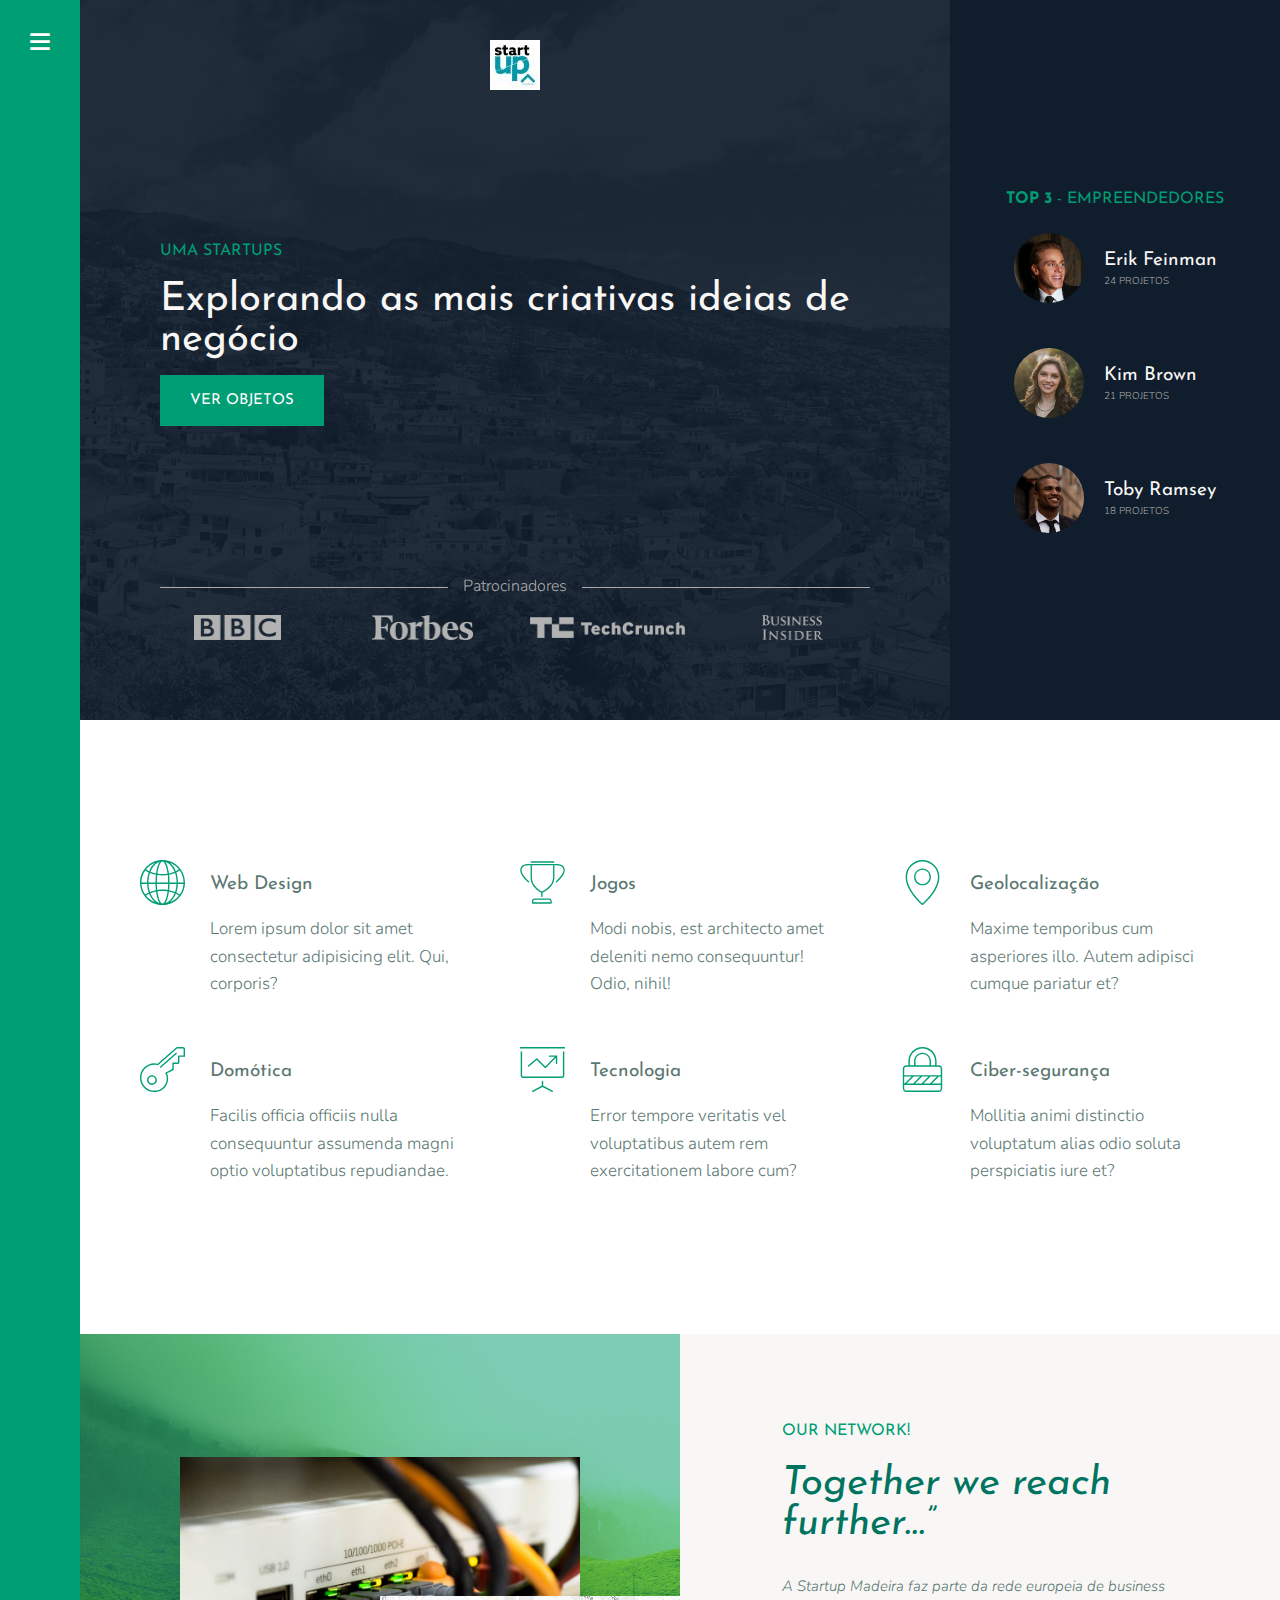
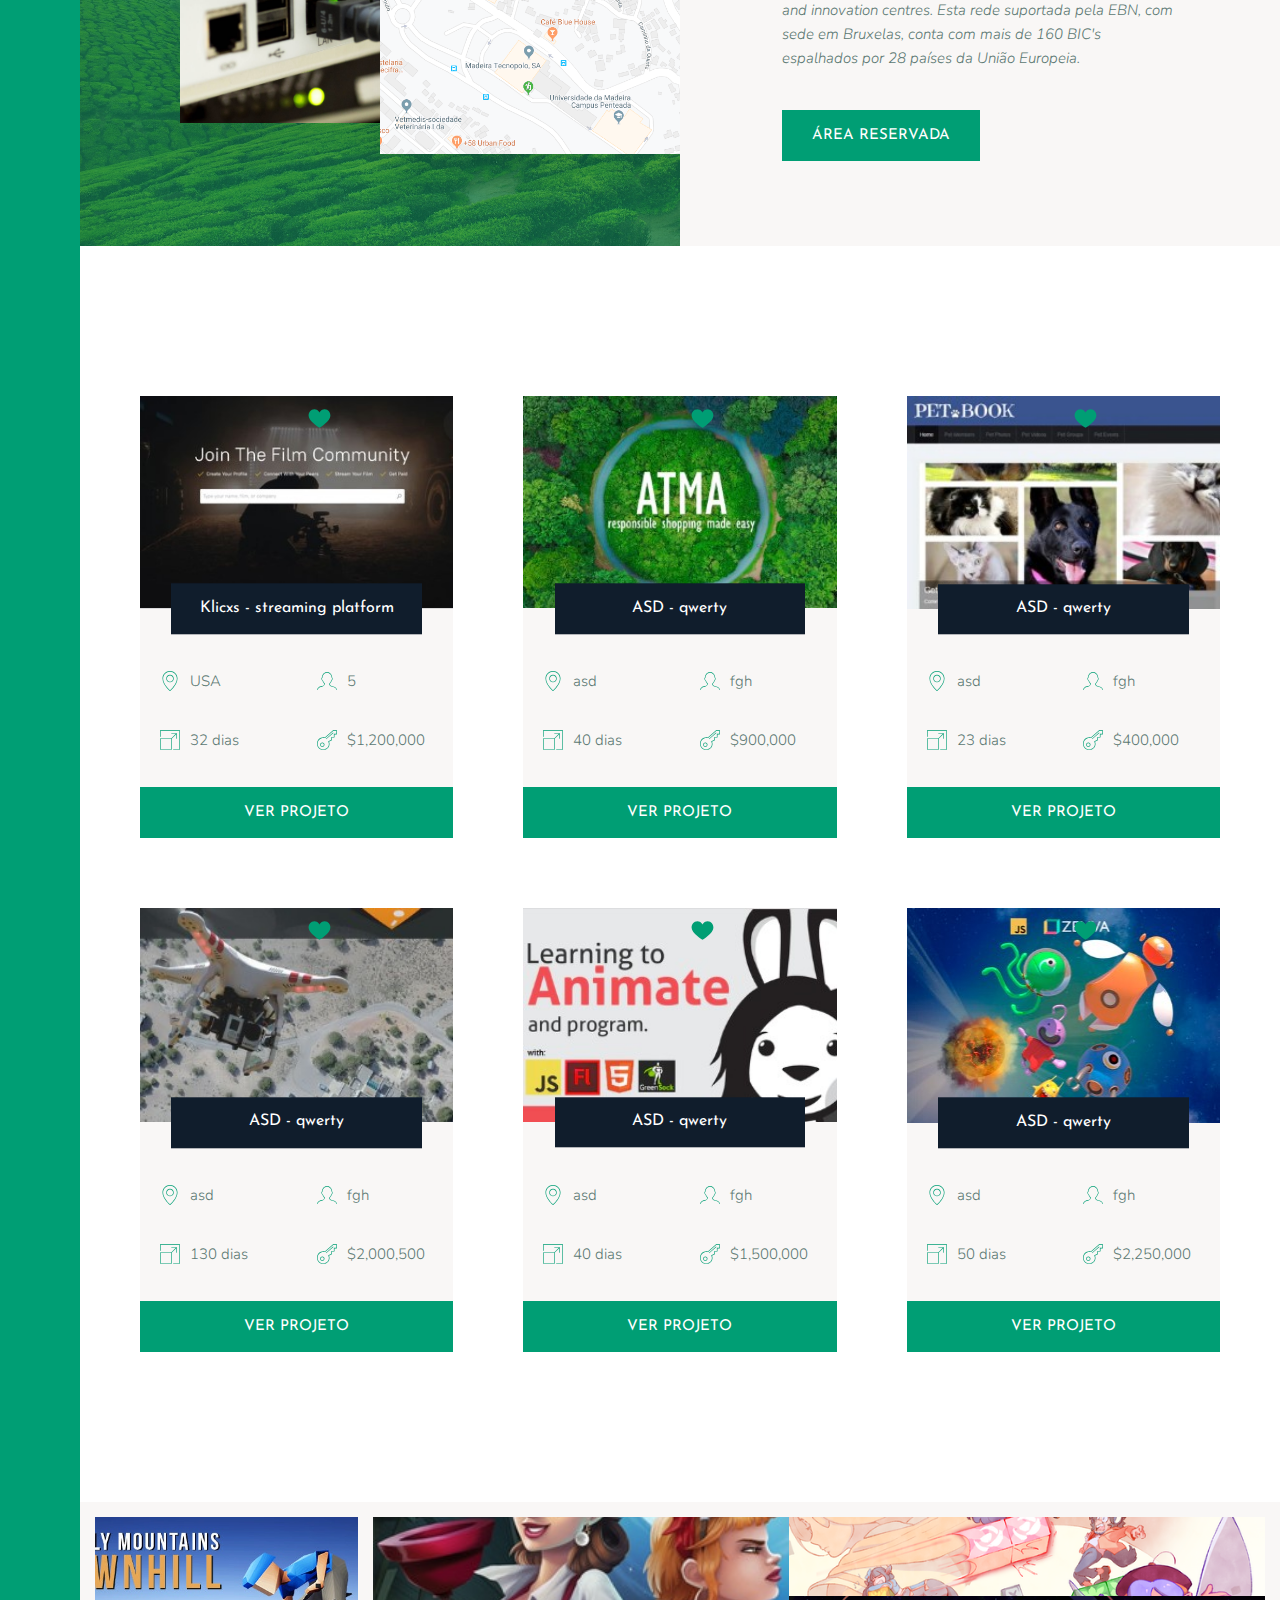
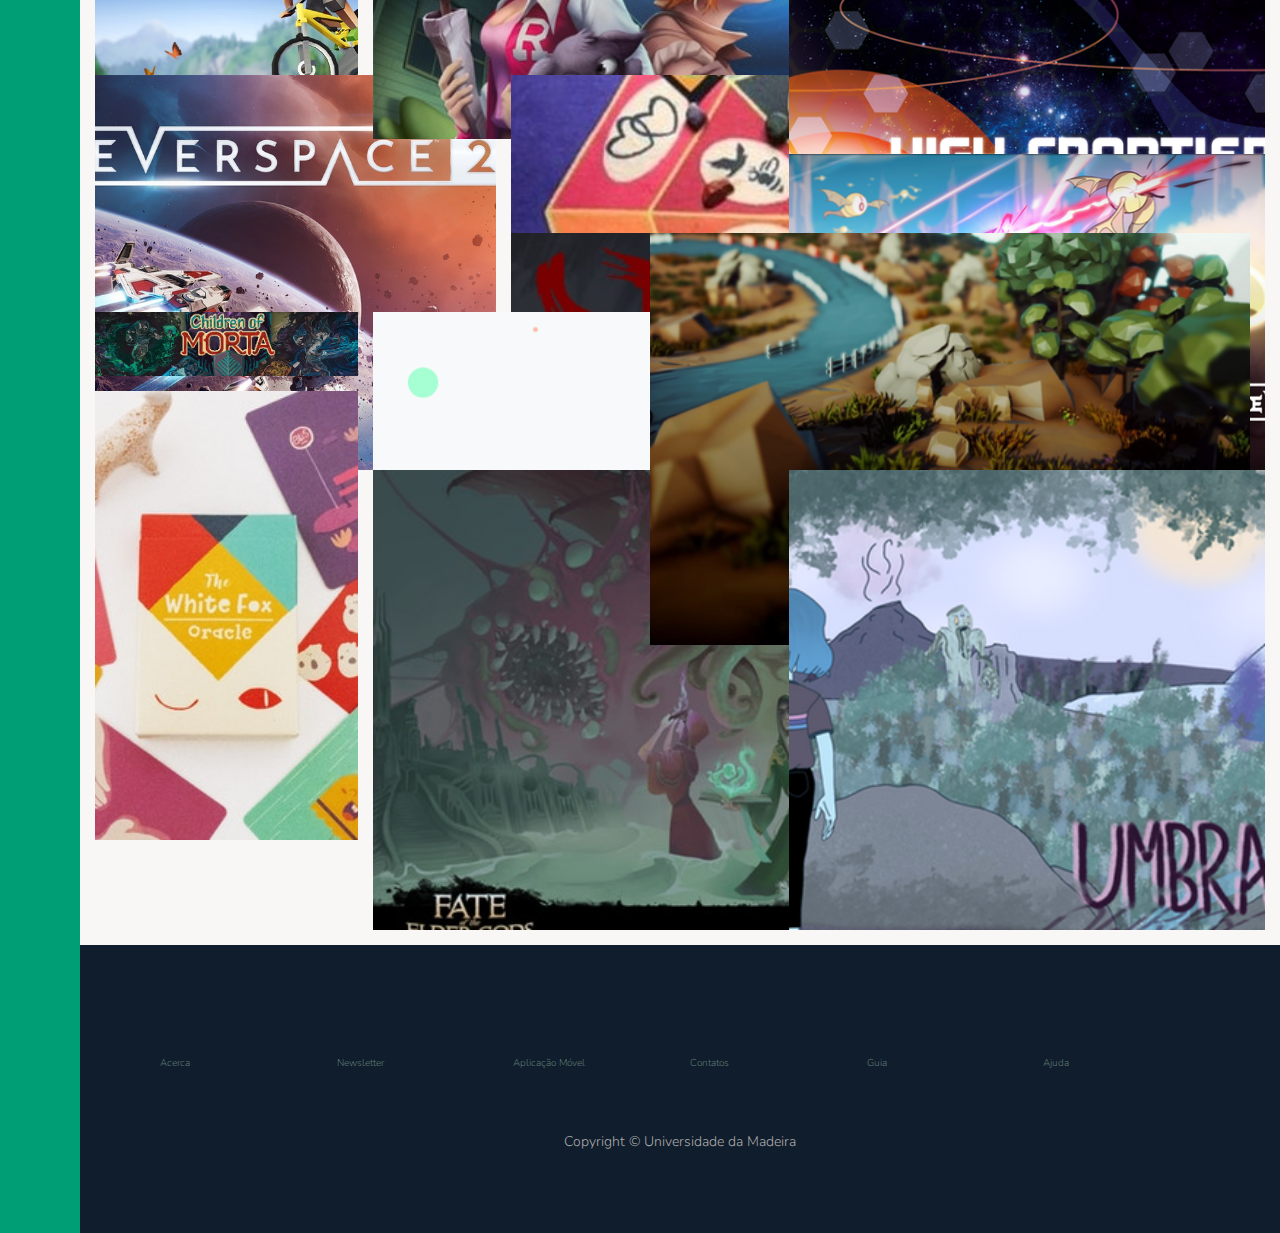
<file: index.html>
<!DOCTYPE html>
<html lang="en">
<head>
    <meta charset="UTF-8">
    <meta name="viewport" content="width=device-width, initial-scale=1.0">
    <link rel="preconnect" href="https://fonts.gstatic.com">
    <link href="https://fonts.googleapis.com/css2?family=Josefin+Sans:30,400,400i|Nunito:300,300i" rel="stylesheet">
    <link rel="stylesheet" href="main.css">
    <link rel="shortcut icon" type="image/png" href="img/cropped-logo-startupmadeira-vertical-white-1-50x50.jpg">
    <title>UMasStartUP &mdash; your project, your freedom</title>
</head>
<body class="container">
    <div class="sidebar">
        ≡
    </div>

    <header class="header">
        <img src="img/cropped-logo-startupmadeira-vertical-white-1-50x50.jpg" alt="StartUp logo" class="header__logo">
        <h3 class="heading-3">UMA Startups</h3>
        <h1 class="heading-1">Explorando as mais criativas ideias de negócio</h1>
        <button class="btn header__btn">Ver Objetos</button>
        <div class="header__patrocinadores-text">Patrocinadores</div>
        <div class="header__patrocinadores-logo">
            <img src="img/logo-bbc.png" alt="patrocinadores logo 1">
            <img src="img/logo-forbes.png" alt="patrocinadores logo 2">
            <img src="img/logo-techcrunch.png" alt="patrocinadores logo 3">
            <img src="img/logo-bi.png" alt="patrocinadores logo 4">
        </div>    
    </header>

    <div class="empreendedores">
        <h3 class="heading-3"><strong>Top 3</strong> - Empreendedores</h3>
        <div class="empreendedores__list">   
            <img src="img/foto-1.jpeg" alt="empreendedores 1" class="empreendedores__img">
            <div class="empreendedores__details">
                <h4 class="heading-4 heading-4--light">Erik Feinman</h4>
                <p class="empreendedores__sold">24 projetos</p>
            </div>

            <img src="img/foto-2.jpeg" alt="empreendedores 2" class="empreendedores__img">
            <div class="empreendedores__details">
                <h4 class="heading-4 heading-4--light">Kim Brown</h4>
                <p class="empreendedores__sold">21 projetos</p>
            </div>

            <img src="img/foto-3.jpeg" alt="empreendedores 3" class="empreendedores__img">
            <div class="empreendedores__details">
                <h4 class="heading-4 heading-4--light">Toby Ramsey</h4>
                <p class="empreendedores__sold">18 projetos</p>
            </div>
        </div>
    </div>

    <section class="features">
        <div class="feature">
            <svg class="feature__icon">
                <use xlink:href="img/sprite.svg#icon-global"></use>
            </svg>
            <h4 class="heading-4 heading4--dark">Web Design</h4>
            <p class="feature__text">Lorem ipsum dolor sit amet consectetur adipisicing elit. Qui, corporis?</p>
        </div>

        <div class="feature">
            <svg class="feature__icon">
                <use xlink:href="img/sprite.svg#icon-trophy"></use>
            </svg>
            <h4 class="heading-4 heading4--dark">Jogos</h4>
            <p class="feature__text">Modi nobis, est architecto amet deleniti nemo consequuntur! Odio, nihil!</p>
        </div>

        <div class="feature">
            <svg class="feature__icon">
                <use xlink:href="img/sprite.svg#icon-map-pin"></use>
            </svg>
            <h4 class="heading-4 heading4--dark">Geolocalização</h4>
            <p class="feature__text">Maxime temporibus cum asperiores illo. Autem adipisci cumque pariatur et?</p>
        </div>

        <div class="feature">
            <svg class="feature__icon">
                <use xlink:href="img/sprite.svg#icon-key"></use>
            </svg>
            <h4 class="heading-4 heading4--dark">Domótica</h4>
            <p class="feature__text">Facilis officia officiis nulla consequuntur assumenda magni optio voluptatibus repudiandae.</p>
        </div>
        <div class="feature">
            <svg class="feature__icon">
                <use xlink:href="img/sprite.svg#icon-presentation"></use>
            </svg>
            <h4 class="heading-4 heading4--dark">Tecnologia</h4>
            <p class="feature__text">Error tempore veritatis vel voluptatibus autem rem exercitationem labore cum?</p>
        </div>

        <div class="feature">
            <svg class="feature__icon">
                <use xlink:href="img/sprite.svg#icon-lock"></use>
            </svg>
            <h4 class="heading-4 heading4--dark">Ciber-segurança</h4>
            <p class="feature__text">Mollitia animi distinctio voluptatum alias odio soluta perspiciatis iure et?</p>
        </div>
    </section>  

    <div class="story__pictures">
        <img src="img/story-1.jpeg" alt="Redes" class="story__img--1">
        <img src="img/story-2.jpeg" alt="Mapa UMa" class="story__img--2">
    </div>
    
    <div class="story__content">
        <h3 class="heading-3">Our Network!</h3>
        <h2 class="heading-2 heading-2--dark">Together we reach further...&rdquo;</h2>
        <p class="story__text">
            A Startup Madeira faz parte da rede europeia de business and innovation centres.
            Esta rede suportada pela EBN, com sede em Bruxelas, conta com mais de 160 BIC's espalhados por 28 países da União Europeia.
        </p>
        <button class="btn">área reservada</button>
    </div>

    <section class="projetos">
            <div class="projeto">
                <img src="img/projeto-1.jpg" alt="Projeto 1" class="projeto__img">
                <svg class="projeto__like">
                <use xlink:href ="img/sprite.svg#icon-heart-full"></use>
                </svg>
                <h5 class="projeto__name">Klicxs - streaming platform</h5>
                <div class="projeto__location">
                    <svg>
                        <use xlink:href ="img/sprite.svg#icon-map-pin"></use>
                    </svg>
                    <p>USA</p>
                </div>
                <div class="projeto__rooms">
                    <svg>
                        <use xlink:href ="img/sprite.svg#icon-profile-male"></use>
                    </svg>
                    <p>5</p>
                </div>
                <div class="projeto__area">
                    <svg>
                        <use xlink:href ="img/sprite.svg#icon-expand"></use>
                    </svg>
                    <p>32 dias</p>
                </div>
                <div class="projeto__price">
                    <svg>
                        <use xlink:href ="img/sprite.svg#icon-key"></use>
                    </svg>
                    <p>$1,200,000</p>
                </div>
                <button class="btn projeto__btn">Ver projeto</button>
        </div>
        <div class="projeto">
            <img src="img/projeto-2.jpg" alt="Projeto 2" class="projeto__img">
            <svg class="projeto__like">
                <use xlink:href ="img/sprite.svg#icon-heart-full"></use>
            </svg>
            <h5 class="projeto__name">ASD - qwerty</h5>
            <div class="projeto__location">
                <svg>
                    <use xlink:href ="img/sprite.svg#icon-map-pin"></use>
                </svg>
                <p>asd</p>
            </div>
            <div class="projeto__rooms">
                <svg>
                    <use xlink:href ="img/sprite.svg#icon-profile-male"></use>
                </svg>
                <p>fgh</p>
            </div>
            <div class="projeto__area">
                <svg>
                    <use xlink:href ="img/sprite.svg#icon-expand"></use>
                </svg>
                <p>40 dias</p>
            </div>
            <div class="projeto__price">
                <svg>
                    <use xlink:href ="img/sprite.svg#icon-key"></use>
                </svg>
                <p>$900,000</p>
            </div>
            <button class="btn projeto__btn">Ver projeto</button>
        </div>
        <div class="projeto">
            <img src="img/projeto-3.jpg" alt="Projeto 3" class="projeto__img">
            <svg class="projeto__like">
                <use xlink:href ="img/sprite.svg#icon-heart-full"></use>
            </svg>
            <h5 class="projeto__name">ASD - qwerty</h5>
            <div class="projeto__location">
                <svg>
                    <use xlink:href ="img/sprite.svg#icon-map-pin"></use>
                </svg>
                <p>asd</p>
            </div>
            <div class="projeto__rooms">
                <svg>
                    <use xlink:href ="img/sprite.svg#icon-profile-male"></use>
                </svg>
                <p>fgh</p>
            </div>
            <div class="projeto__area">
                <svg>
                    <use xlink:href ="img/sprite.svg#icon-expand"></use>
                </svg>
                <p>23 dias</p>
            </div>
            <div class="projeto__price">
                <svg>
                    <use xlink:href ="img/sprite.svg#icon-key"></use>
                </svg>
                <p>$400,000</p>
            </div>
            <button class="btn projeto__btn">Ver projeto</button>
        </div>
        <div class="projeto">
            <img src="img/projeto-4.jpg" alt="Projeto 4" class="projeto__img">
            <svg class="projeto__like">
                <use xlink:href ="img/sprite.svg#icon-heart-full"></use>
            </svg>
            <h5 class="projeto__name">ASD - qwerty</h5>
            <div class="projeto__location">
                <svg>
                    <use xlink:href ="img/sprite.svg#icon-map-pin"></use>
                </svg>
                <p>asd</p>
            </div>
            <div class="projeto__rooms">
                <svg>
                    <use xlink:href ="img/sprite.svg#icon-profile-male"></use>
                </svg>
                <p>fgh</p>
            </div>
            <div class="projeto__area">
                <svg>
                    <use xlink:href ="img/sprite.svg#icon-expand"></use>
                </svg>
                <p>130 dias</p>
            </div>
            <div class="projeto__price">
                <svg>
                    <use xlink:href ="img/sprite.svg#icon-key"></use>
                </svg>
                <p>$2,000,500</p>
            </div>
            <button class="btn projeto__btn">Ver projeto</button>
        </div>
        <div class="projeto">
            <img src="img/projeto-5.jpg" alt="Projeto 5" class="projeto__img">
            <svg class="projeto__like">
                <use xlink:href ="img/sprite.svg#icon-heart-full"></use>
            </svg>
            <h5 class="projeto__name">ASD - qwerty</h5>
            <div class="projeto__location">
                <svg>
                    <use xlink:href ="img/sprite.svg#icon-map-pin"></use>
                </svg>
                <p>asd</p>
            </div>
            <div class="projeto__rooms">
                <svg>
                    <use xlink:href ="img/sprite.svg#icon-profile-male"></use>
                </svg>
                <p>fgh</p>
            </div>
            <div class="projeto__area">
                <svg>
                    <use xlink:href ="img/sprite.svg#icon-expand"></use>
                </svg>
                <p>40 dias</p>
            </div>
            <div class="projeto__price">
                <svg>
                    <use xlink:href ="img/sprite.svg#icon-key"></use>
                </svg>
                <p>$1,500,000</p>
            </div>
            <button class="btn projeto__btn">Ver projeto</button>
        </div>
        <div class="projeto">
            <img src="img/projeto-6.jpg" alt="Projeto 6" class="projeto__img">
            <svg class="projeto__like">
                <use xlink:href ="img/sprite.svg#icon-heart-full"></use>
            </svg>
            <h5 class="projeto__name">ASD - qwerty</h5>
            <div class="projeto__location">
                <svg>
                    <use xlink:href ="img/sprite.svg#icon-map-pin"></use>
                </svg>
                <p>asd</p>
            </div>
            <div class="projeto__rooms">
                <svg>
                    <use xlink:href ="img/sprite.svg#icon-profile-male"></use>
                </svg>
                <p>fgh</p>
            </div>
            <div class="projeto__area">
                <svg>
                    <use xlink:href ="img/sprite.svg#icon-expand"></use>
                </svg>
                <p>50 dias</p>
            </div>
            <div class="projeto__price">
                <svg>
                    <use xlink:href ="img/sprite.svg#icon-key"></use>
                </svg>
                <p>$2,250,000</p>
            </div>
            <button class="btn projeto__btn">Ver projeto</button>
        </div>

    </section>

    <section class="gallery">
        <figure class="gallery__item gallery__item--1"><img src="img/gal-1.jpeg" alt="img1" class="gallery__img"></figure>
        <figure class="gallery__item gallery__item--2"><img src="img/gal-2.jpeg" alt="img2" class="gallery__img"></figure>
        <figure class="gallery__item gallery__item--3"><img src="img/gal-3.jpeg" alt="img3" class="gallery__img"></figure>
        <figure class="gallery__item gallery__item--4"><img src="img/gal-4.jpeg" alt="img4" class="gallery__img"></figure>
        <figure class="gallery__item gallery__item--5"><img src="img/gal-5.jpeg" alt="img5" class="gallery__img"></figure>
        <figure class="gallery__item gallery__item--6"><img src="img/gal-6.jpeg" alt="img6" class="gallery__img"></figure>
        <figure class="gallery__item gallery__item--7"><img src="img/gal-7.jpeg" alt="img7" class="gallery__img"></figure>
        <figure class="gallery__item gallery__item--8"><img src="img/gal-8.jpeg" alt="img8" class="gallery__img"></figure>
        <figure class="gallery__item gallery__item--9"><img src="img/gal-9.jpeg" alt="img9" class="gallery__img"></figure>
        <figure class="gallery__item gallery__item--10"><img src="img/gal-10.jpeg" alt="img10" class="gallery__img"></figure>
        <figure class="gallery__item gallery__item--11"><img src="img/gal-11.jpeg" alt="img11" class="gallery__img"></figure>
        <figure class="gallery__item gallery__item--12"><img src="img/gal-12.jpeg" alt="img12" class="gallery__img"></figure>
        <figure class="gallery__item gallery__item--13"><img src="img/gal-13.jpeg" alt="img13" class="gallery__img"></figure>
        <figure class="gallery__item gallery__item--14"><img src="img/gal-14.jpeg" alt="img14" class="gallery__img"></figure>
    </section>

    <footer class="footer">
        <ul class="nav">
            <li class="nav__item"><a href="#" class="nav__link"></a>Acerca</li>
            <li class="nav__item"><a href="#" class="nav__link"></a>Newsletter</li>
            <li class="nav__item"><a href="#" class="nav__link"></a>Aplicação Móvel</li>
            <li class="nav__item"><a href="#" class="nav__link"></a>Contatos</li>
            <li class="nav__item"><a href="#" class="nav__link"></a>Guia</li>
            <li class="nav__item"><a href="#" class="nav__link"></a>Ajuda</li>
        </ul>
        <p class="copyright">
            Copyright &copy; Universidade da Madeira
        </p>
    </footer>
</body>
</html>
</file>
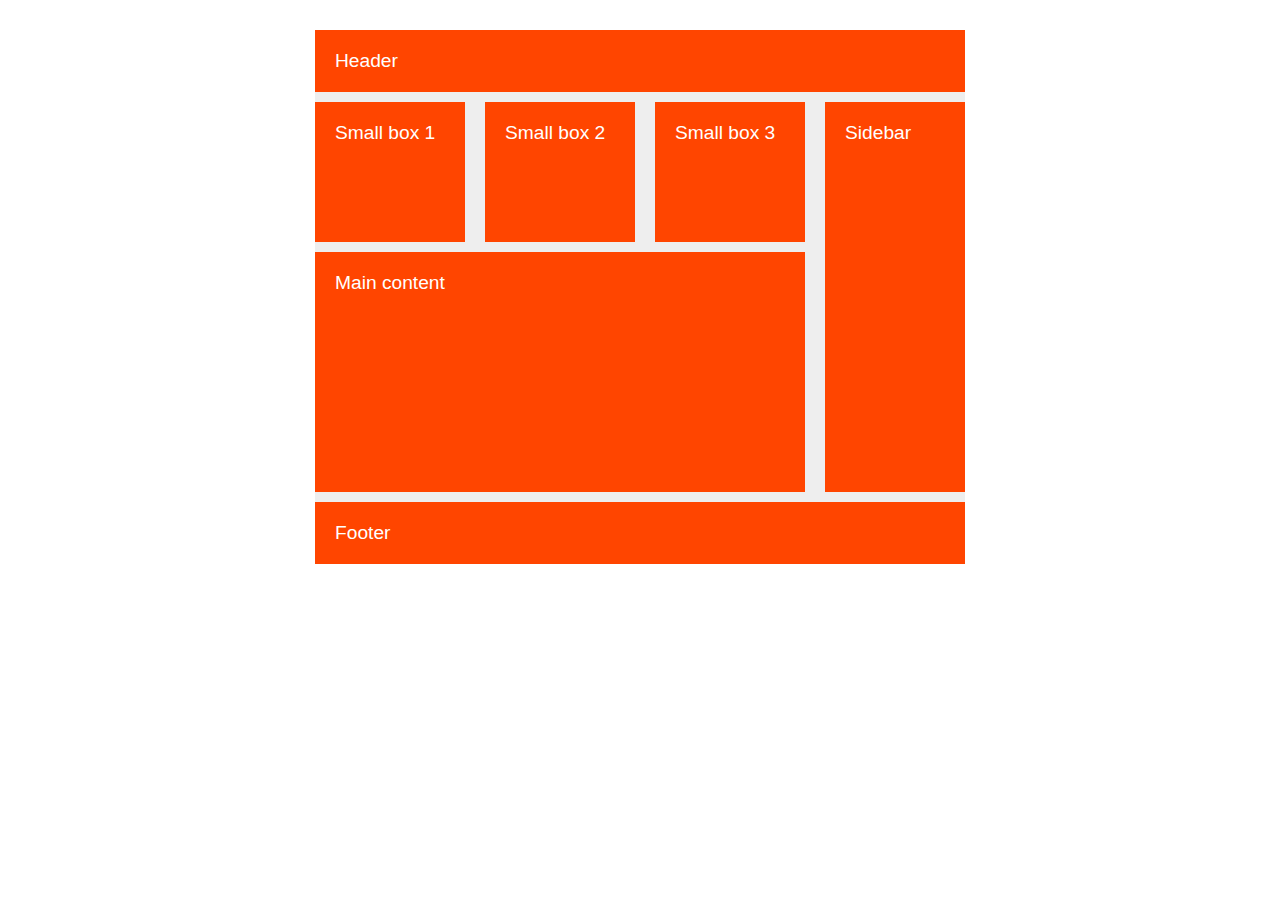
<file: exemplo.html>
<!DOCTYPE html>
<html lang="en">
<head>
    <meta charset="UTF-8">
    <meta name="viewport" content="width=device-width, initial-scale=1.0">
    <title>Exemplo</title>
</head>
<body>
    <div class="container">
        <div class="item item--1">Header</div>
        <div class="item item--2">Small box 1</div>
        <div class="item item--3">Small box 2</div>
        <div class="item item--4">Small box 3</div>
        <div class="item item--5">Main content</div>
        <div class="item item--6">Sidebar</div>
        <div class="item item--7">Footer</div>

    </div>
    <style>
        .container{
            display: grid;
            grid-template-rows: repeat(2, 150);
            grid-template-columns: repeat(2,150px) 150px;

            grid-row-gap: 10px;
            grid-column-gap: 20px;

            width: 650px;
            height: 500px;
            margin: 30px auto;
            background-color: #eee;
        }

        .item{
            background-color: orangered;
            padding: 20px;
            font-family:Arial, Helvetica, sans-serif ;
            font-size:larger;
            color: white;
        }

        .item--1{
            grid-column:1/5;
            grid-row: 1/2;
        }
        .item--2{
            grid-row: 2/3;
            grid-column: 1/2;
            height: 100px;
        }
        .item--3{
            grid-row: 2/3;
            grid-column: 2/3;
        }
        .item--4{
            grid-row: 2/3;
            grid-column: 3/4;
        }
        .item--5{
            grid-row: 3/4;
            grid-column: 1/4;
            height: 200px;
        }
        .item--6{
            grid-row: 2/4;
            grid-column: 4/5;
        }
        .item--7{
            grid-column:1/5 ;
        }
    </style>
</body>
</html>
</file>
<file: main.css>
*,
*::before,
*::after {
  margin: 0;
  padding: 0;
  -webkit-box-sizing: inherit;
          box-sizing: inherit;
}

html {
  -webkit-box-sizing: border-box;
          box-sizing: border-box;
  font-size: 62.5%;
}

@media only screen and (max-width: 75em) {
  html {
    font-size: 50%;
  }
}

body {
  font-family: "Nunito", sans-serif;
  color: #5b7772;
  font-weight: 300;
  line-height: 1.6;
}

.container {
  display: -ms-grid;
  display: grid;
  -ms-grid-rows: 80vh min-content 40vw (min-content)[3];
      grid-template-rows: 80vh -webkit-min-content 40vw repeat(3, -webkit-min-content);
      grid-template-rows: 80vh min-content 40vw repeat(3, min-content);
  -ms-grid-columns: [sidebar-start] 8rem [sidebar-end full-start] minmax(6rem, 1fr) [center-start] ([col-start] minmax(min-content, 14rem) [col-end])[8] [center-end] minmax(6rem, 1fr) [full-end];
      grid-template-columns: [sidebar-start] 8rem [sidebar-end full-start] minmax(6rem, 1fr) [center-start] repeat(8, [col-start] minmax(-webkit-min-content, 14rem) [col-end]) [center-end] minmax(6rem, 1fr) [full-end];
      grid-template-columns: [sidebar-start] 8rem [sidebar-end full-start] minmax(6rem, 1fr) [center-start] repeat(8, [col-start] minmax(min-content, 14rem) [col-end]) [center-end] minmax(6rem, 1fr) [full-end];
}

.heading-1 {
  font-family: "Josefin Sans", sans-serif;
  font-weight: 400;
  font-size: 4rem;
  color: #f9f7f6;
  line-height: 1;
}

.heading-2 {
  font-family: "Josefin Sans", sans-serif;
  font-weight: 400;
  font-size: 4rem;
  font-style: italic;
  line-height: 1;
}

.heading-2--light {
  color: #f9f7f6;
}

.heading-2--dark {
  color: #007460;
}

.heading-3 {
  font-family: "Josefin Sans", sans-serif;
  font-weight: 400;
  font-size: 1.6rem;
  color: #009E74;
  text-transform: uppercase;
}

.heading-4 {
  font-family: "Josefin Sans", sans-serif;
  font-weight: 400;
  font-size: 1.9rem;
}

.heading-4--light {
  color: #f9f7f6;
}

.heading-4--dark {
  color: #007460;
}

.btn {
  background-color: #009E74;
  color: #fff;
  border: none;
  border-radius: 0;
  font-family: "Josefin Sans", sans-serif;
  font-size: 1.5rem;
  text-transform: uppercase;
  padding: 1.8rem 3rem;
  cursor: pointer;
  -webkit-transition: all .2s;
  transition: all .2s;
}

.btn:hover {
  background-color: #00826b;
}

.sidebar {
  background-color: #009E74;
  grid-column: sidebar-start / sidebar-end;
  grid-row: 1 / -1;
  display: -webkit-box;
  display: -ms-flexbox;
  display: flex;
  -webkit-box-pack: center;
      -ms-flex-pack: center;
          justify-content: center;
  padding: 1rem;
  font-size: 4rem;
  color: #fff;
}

.header {
  grid-column: full-start / col-end 6;
  padding: 8rem;
  padding-top: 4rem;
  background-color: #007460;
  background-image: -webkit-gradient(linear, left top, left bottom, from(rgba(16, 29, 44, 0.93)), to(rgba(16, 29, 44, 0.93))), url(./img/hero.jpeg);
  background-image: linear-gradient(rgba(16, 29, 44, 0.93), rgba(16, 29, 44, 0.93)), url(./img/hero.jpeg);
  background-size: cover;
  background-position: center;
  display: -ms-grid;
  display: grid;
  -ms-grid-rows: 1fr min-content minmax(6rem, min-content) 1fr;
      grid-template-rows: 1fr -webkit-min-content minmax(6rem, -webkit-min-content) 1fr;
      grid-template-rows: 1fr min-content minmax(6rem, min-content) 1fr;
  -ms-grid-columns: minmax(min-content, max-content);
      grid-template-columns: minmax(-webkit-min-content, -webkit-max-content);
      grid-template-columns: minmax(min-content, max-content);
  grid-row-gap: 1.5rem;
  -webkit-box-pack: center;
      -ms-flex-pack: center;
          justify-content: center;
}

.header__patrocinadores-logo {
  display: -ms-grid;
  display: grid;
  -ms-grid-columns: (1fr)[4];
      grid-template-columns: repeat(4, 1fr);
  grid-column-gap: 3rem;
  justify-items: center;
  -webkit-box-align: center;
      -ms-flex-align: center;
          align-items: center;
}

.header__patrocinadores-logo img {
  max-width: 100%;
  max-height: 2.5rem;
  -webkit-filter: brightness(70%);
          filter: brightness(70%);
}

.header__patrocinadores-text {
  display: -ms-grid;
  display: grid;
  -ms-grid-columns: 1fr max-content 1fr;
      grid-template-columns: 1fr -webkit-max-content 1fr;
      grid-template-columns: 1fr max-content 1fr;
  grid-column-gap: 1.5rem;
  -webkit-box-align: center;
      -ms-flex-align: center;
          align-items: center;
  font-size: 1.6rem;
  color: #aaa;
}

.header__patrocinadores-text::before, .header__patrocinadores-text::after {
  content: "";
  height: 1px;
  display: block;
  background-color: currentColor;
}

.header__logo {
  height: 5rem;
  -ms-grid-column-align: center;
      justify-self: center;
}

.header__btn {
  -ms-flex-item-align: start;
      -ms-grid-row-align: start;
      align-self: start;
  -ms-grid-column-align: start;
      justify-self: start;
}

.footer {
  background-color: #101d2c;
  grid-column: full-start / full-end;
  padding: 8rem;
}

.nav {
  display: -ms-grid;
  display: grid;
  -ms-grid-columns: (minmax(15rem, 1fr))[auto-fit];
      grid-template-columns: repeat(auto-fit, minmax(15rem, 1fr));
  gap: 2rem;
  -webkit-box-align: center;
      -ms-flex-align: center;
          align-items: center;
  list-style: none;
}

.nav__link:link, .nav__link:visited {
  display: block;
  padding: 1.5rem;
  -webkit-transition: all .2s;
  transition: all .2s;
  text-align: center;
  text-transform: "Josefin Sans", sans-serif;
  font-size: 1.4rem;
  color: #fff;
  text-decoration: none;
}

.nav__link:hover, .nav__link:active {
  -webkit-transform: translateY(-3px);
          transform: translateY(-3px);
  background-color: rgba(255, 255, 255, 0.5);
}

.copyright {
  display: -webkit-box;
  display: -ms-flexbox;
  display: flex;
  -webkit-box-pack: center;
      -ms-flex-pack: center;
          justify-content: center;
  margin-top: 6rem;
  font-size: 1.4rem;
  color: #aaa;
}

.empreendedores {
  background-color: #101d2c;
  grid-column: col-start 7 / full-end;
  padding: 3rem;
  display: -ms-grid;
  display: grid;
  -ms-flex-line-pack: center;
      align-content: center;
  -webkit-box-pack: center;
      -ms-flex-pack: center;
          justify-content: center;
  justify-items: center;
  grid-row-gap: 2rem;
}

.empreendedores__list {
  display: -ms-grid;
  display: grid;
  -ms-grid-columns: min-content max-content;
      grid-template-columns: -webkit-min-content -webkit-max-content;
      grid-template-columns: min-content max-content;
  grid-column-gap: 2rem;
  grid-row-gap: 5vh;
  -webkit-box-align: center;
      -ms-flex-align: center;
          align-items: center;
}

.empreendedores__img {
  width: 7rem;
  border-radius: 50%;
  display: block;
}

.empreendedores__sold {
  text-transform: uppercase;
  color: #aaa;
  margin-top: -3px;
}

.features {
  grid-column: center-start / center-end;
  margin: 15rem 0;
  display: -ms-grid;
  display: grid;
  -ms-grid-columns: (minmax(25rem, 1fr))[auto-fit];
      grid-template-columns: repeat(auto-fit, minmax(25rem, 1fr));
  gap: 6rem;
}

.feature {
  display: -ms-grid;
  display: grid;
  -ms-grid-columns: min-content 1fr;
      grid-template-columns: -webkit-min-content 1fr;
      grid-template-columns: min-content 1fr;
  grid-row-gap: 1.5rem;
  grid-column-gap: 2.5rem;
}

.feature__icon {
  fill: #009E74;
  width: 4.5rem;
  height: 4.5rem;
  -ms-grid-row: 1;
  -ms-grid-row-span: 2;
  grid-row: 1 / span 2;
  -webkit-transform: translateY(-1rem);
          transform: translateY(-1rem);
}

.feature__text {
  font-size: 1.7rem;
}

.story__pictures {
  background-color: #009E74;
  grid-column: full-start / col-end 4;
  background-image: -webkit-gradient(linear, left top, left bottom, from(rgba(0, 158, 116, 0.5)), to(rgba(0, 158, 116, 0.5))), url(./img/back.jpg);
  background-image: linear-gradient(rgba(0, 158, 116, 0.5), rgba(0, 158, 116, 0.5)), url(./img/back.jpg);
  background-size: cover;
  display: -ms-grid;
  display: grid;
  -ms-grid-rows: (1fr)[6];
      grid-template-rows: repeat(6, 1fr);
  -ms-grid-columns: (1fr)[6];
      grid-template-columns: repeat(6, 1fr);
  -webkit-box-align: center;
      -ms-flex-align: center;
          align-items: center;
}

.story__img--1 {
  width: 100%;
  -ms-grid-row: 2;
  -ms-grid-row-span: 4;
  grid-row: 2 / 6;
  -ms-grid-column: 2;
  -ms-grid-column-span: 4;
  grid-column: 2 / 6;
  -webkit-box-shadow: 0 2rem 5rem rgba(0, 0, 0, 0.1);
          box-shadow: 0 2rem 5rem rgba(0, 0, 0, 0.1);
}

.story__img--2 {
  width: 115%;
  -ms-grid-row: 4;
  -ms-grid-row-span: 2;
  grid-row: 4 / 6;
  -ms-grid-column: 4;
  -ms-grid-column-span: 3;
  grid-column: 4 / 7;
  -webkit-box-shadow: 0 2rem 5rem rgba(0, 0, 0, 0.1);
          box-shadow: 0 2rem 5rem rgba(0, 0, 0, 0.1);
}

.story__content {
  background-color: #f9f7f6;
  grid-column: col-start 5 / full-end;
  padding: 6rem 8vw;
  display: -webkit-box;
  display: -ms-flexbox;
  display: flex;
  -webkit-box-orient: vertical;
  -webkit-box-direction: normal;
      -ms-flex-direction: column;
          flex-direction: column;
  -webkit-box-pack: center;
      -ms-flex-pack: center;
          justify-content: center;
  -webkit-box-align: start;
      -ms-flex-align: start;
          align-items: flex-start;
}

.story__content h2 {
  margin-bottom: 3rem;
}

.story__content h3 {
  margin-bottom: 2rem;
}

.story__text {
  font-size: 1.5rem;
  font-style: italic;
  margin-bottom: 4rem;
}

.projetos {
  grid-column: center-start / center-end;
  margin: 15rem 0;
  display: -ms-grid;
  display: grid;
  -ms-grid-columns: (minmax(25rem, 1fr))[auto-fit];
      grid-template-columns: repeat(auto-fit, minmax(25rem, 1fr));
  grid-gap: 7rem;
}

.projetos .projeto {
  background-color: #f9f7f6;
  display: -ms-grid;
  display: grid;
  -ms-grid-columns: (1fr)[2];
      grid-template-columns: repeat(2, 1fr);
  grid-row-gap: 3.5rem;
}

.projetos .projeto__img {
  width: 100%;
  -ms-grid-row: 1;
  -ms-grid-row-span: 1;
  grid-row: 1 / 2;
  grid-column: 1 / -1;
  z-index: 1;
}

.projetos .projeto__like {
  -ms-grid-row: 1;
  -ms-grid-row-span: 1;
  grid-row: 1 / 2;
  -ms-grid-column: 2;
  -ms-grid-column-span: 1;
  grid-column: 2 / 3;
  fill: #009E74;
  height: 2.5rem;
  width: 2.5rem;
  z-index: 2;
  -webkit-box-pack: end;
      -ms-flex-pack: end;
          justify-content: end;
  margin: 1rem;
}

.projetos .projeto__name {
  -ms-grid-row: 1;
  -ms-grid-row-span: 1;
  grid-row: 1 / 2;
  grid-column: 1 / -1;
  -ms-grid-column-align: center;
      justify-self: center;
  -ms-flex-item-align: end;
      -ms-grid-row-align: end;
      align-self: end;
  z-index: 3;
  width: 80%;
  font-family: "Josefin Sans", sans-serif;
  font-size: 1.6rem;
  text-align: center;
  padding: 1.25rem;
  background-color: #101d2c;
  color: #fff;
  font-weight: 400;
  -webkit-transform: translateY(50%);
          transform: translateY(50%);
}

.projetos .projeto__location, .projetos .projeto__rooms {
  margin-top: 2.5rem;
}

.projetos .projeto__location, .projetos .projeto__rooms, .projetos .projeto__area, .projetos .projeto__price {
  font-size: 1.5rem;
  margin-left: 2rem;
  display: -webkit-box;
  display: -ms-flexbox;
  display: flex;
  -webkit-box-align: center;
      -ms-flex-align: center;
          align-items: center;
}

.projetos .projeto__location svg, .projetos .projeto__rooms svg, .projetos .projeto__area svg, .projetos .projeto__price svg {
  fill: #009E74;
  height: 2rem;
  width: 2rem;
  margin-right: 1rem;
}

.projetos .projeto__btn {
  grid-column: 1 / -1;
}

.gallery {
  background-color: #f9f7f6;
  grid-column: full-start / full-end;
  display: -ms-grid;
  display: grid;
  -ms-grid-columns: (1fr)[8];
      grid-template-columns: repeat(8, 1fr);
  -ms-grid-rows: (5vw)[7];
      grid-template-rows: repeat(7, 5vw);
  gap: 1.5rem;
  padding: 1.5rem;
}

.gallery__img {
  width: 100%;
  height: 100%;
  -o-object-fit: cover;
     object-fit: cover;
  display: block;
}

.gallery__item--1 {
  -ms-grid-row: 1;
  -ms-grid-row-span: 3;
  grid-row: 1 / span 3;
  -ms-grid-column: 1;
  -ms-grid-column-span: 2;
  grid-column: 1 / span 2;
}

.gallery__item--2 {
  -ms-grid-row: 3;
  -ms-grid-row-span: 6;
  grid-row: 3 / span 6;
  -ms-grid-column: 1;
  -ms-grid-column-span: 3;
  grid-column: 1 / span 3;
}

.gallery__item--3 {
  -ms-grid-row: 6;
  -ms-grid-row-span: 1;
  grid-row: 6 / 7;
  -ms-grid-column: 1;
  -ms-grid-column-span: 2;
  grid-column: 1 / span 2;
}

.gallery__item--4 {
  -ms-grid-row: 7;
  -ms-grid-row-span: 9;
  grid-row: 7 / span 9;
  -ms-grid-column: 1;
  -ms-grid-column-span: 2;
  grid-column: 1 / span 2;
}

.gallery__item--5 {
  -ms-grid-row: 1;
  -ms-grid-row-span: 3;
  grid-row: 1 / span 3;
  -ms-grid-column: 3;
  -ms-grid-column-span: 6;
  grid-column: 3 / span 6;
}

.gallery__item--6 {
  -ms-grid-row: 3;
  -ms-grid-row-span: 5;
  grid-row: 3 / span 5;
  -ms-grid-column: 4;
  -ms-grid-column-span: 6;
  grid-column: 4 / span 6;
}

.gallery__item--7 {
  -ms-grid-row: 5;
  -ms-grid-row-span: 6;
  grid-row: 5 / span 6;
  -ms-grid-column: 4;
  -ms-grid-column-span: 5;
  grid-column: 4 / span 5;
}

.gallery__item--8 {
  -ms-grid-row: 6;
  -ms-grid-row-span: 8;
  grid-row: 6 / span 8;
  -ms-grid-column: 3;
  -ms-grid-column-span: 5;
  grid-column: 3 / span 5;
}

.gallery__item--9 {
  -ms-grid-row: 8;
  -ms-grid-row-span: 9;
  grid-row: 8 / span 9;
  -ms-grid-column: 3;
  -ms-grid-column-span: 6;
  grid-column: 3 / span 6;
}

.gallery__item--10 {
  -ms-grid-row: 1;
  -ms-grid-row-span: 2;
  grid-row: 1 / span 2;
  -ms-grid-column: 6;
  -ms-grid-column-span: 8;
  grid-column: 6 / span 8;
}

.gallery__item--11 {
  -ms-grid-row: 2;
  -ms-grid-row-span: 4;
  grid-row: 2 / span 4;
  -ms-grid-column: 6;
  -ms-grid-column-span: 8;
  grid-column: 6 / span 8;
}

.gallery__item--12 {
  -ms-grid-row: 4;
  -ms-grid-row-span: 5;
  grid-row: 4 / span 5;
  -ms-grid-column: 6;
  -ms-grid-column-span: 8;
  grid-column: 6 / span 8;
}

.gallery__item--13 {
  -ms-grid-row: 5;
  -ms-grid-row-span: 8;
  grid-row: 5 / span 8;
  -ms-grid-column: 5;
  -ms-grid-column-span: 8;
  grid-column: 5 / span 8;
}

.gallery__item--14 {
  -ms-grid-row: 8;
  -ms-grid-row-span: 9;
  grid-row: 8 / span 9;
  -ms-grid-column: 6;
  -ms-grid-column-span: 8;
  grid-column: 6 / span 8;
}
/*# sourceMappingURL=main.css.map */
</file>
